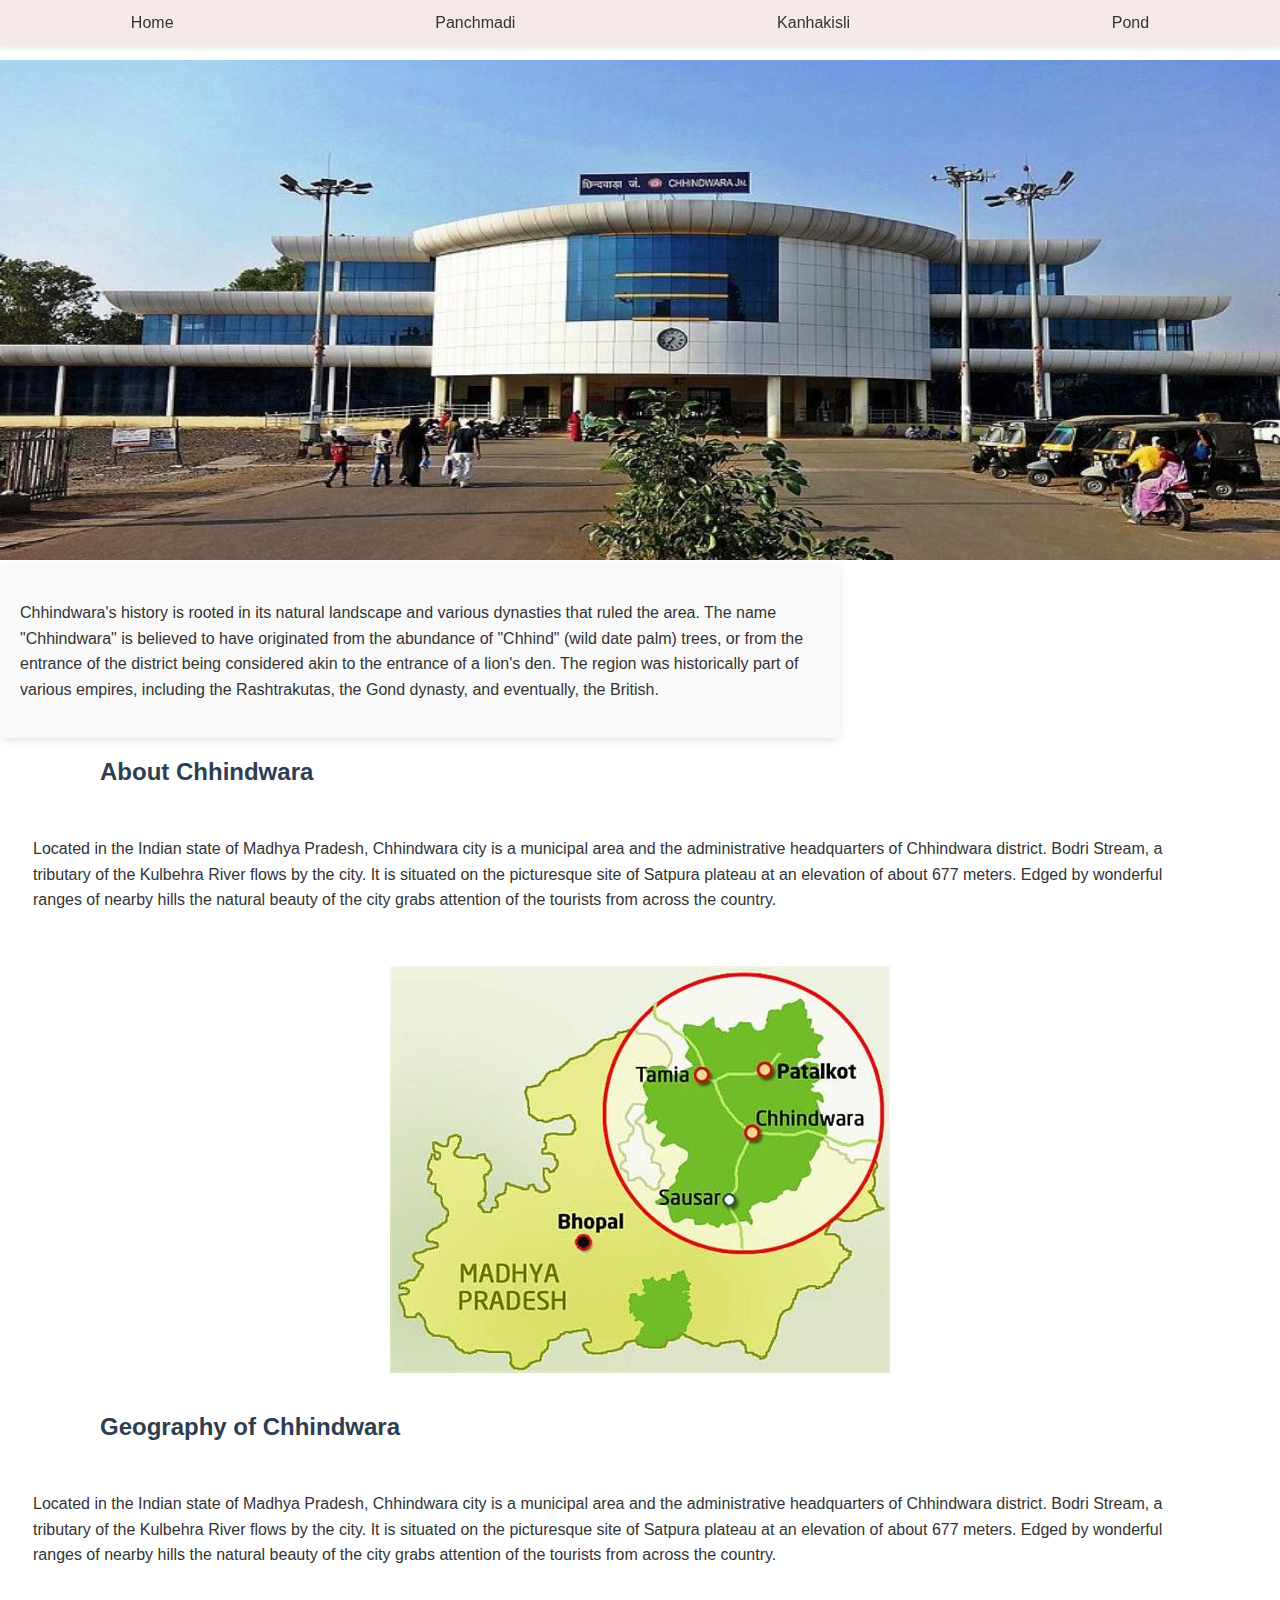
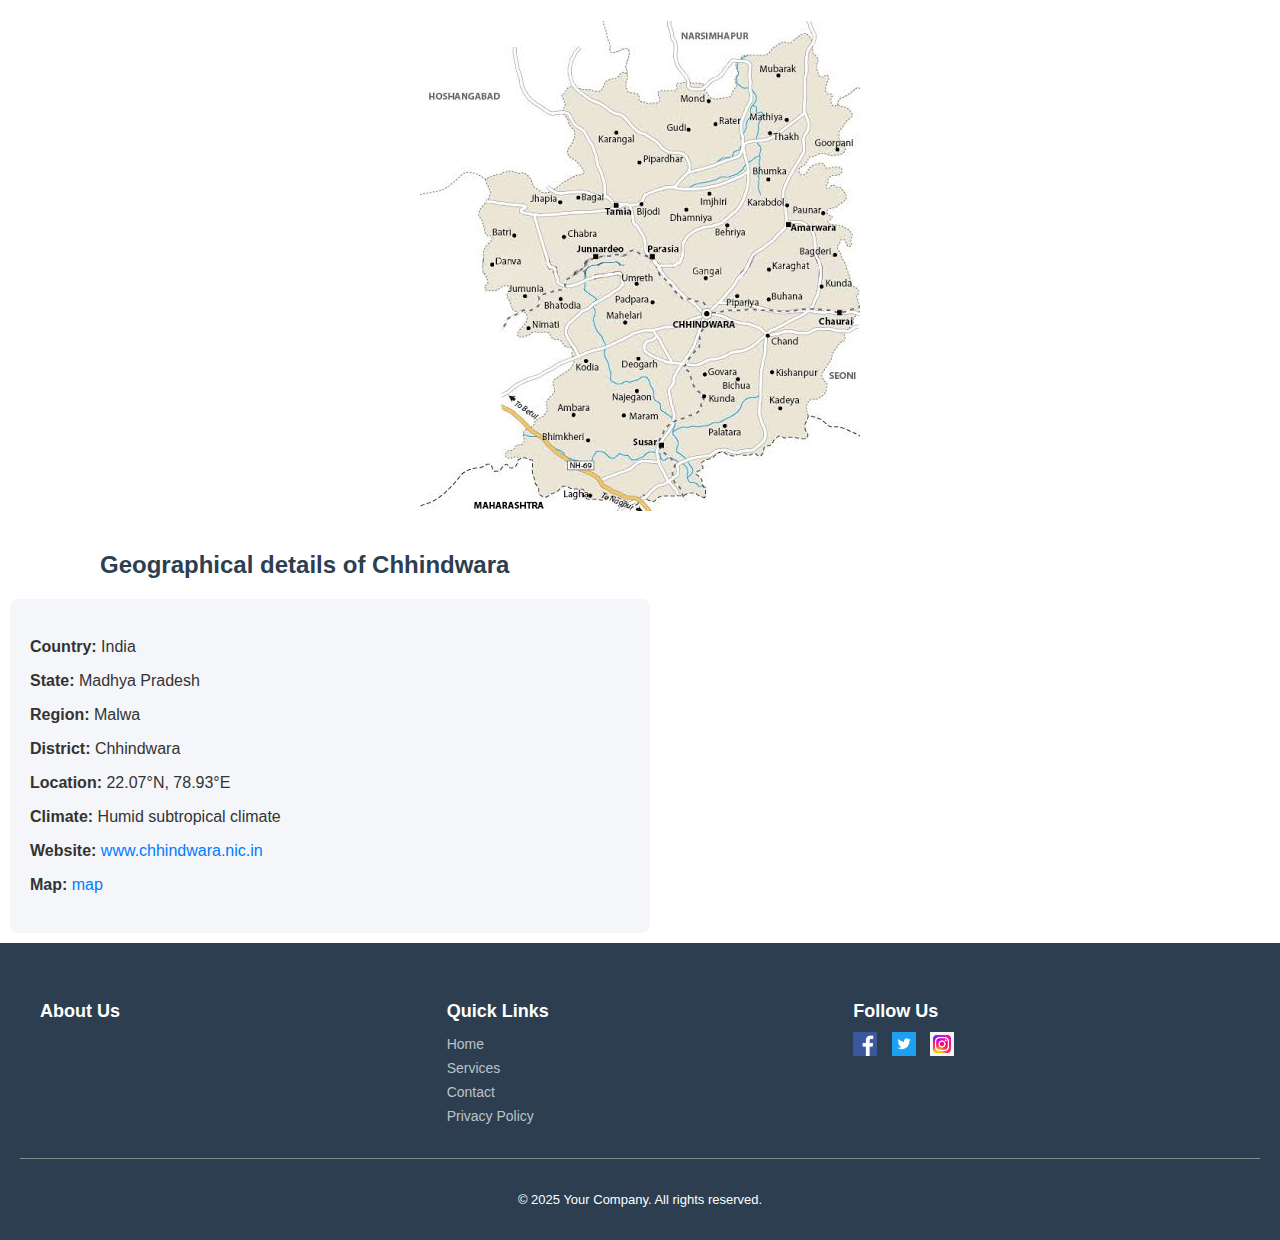
<file: index.html>
<!DOCTYPE html>
<html lang="en">
<head>
    <meta charset="UTF-8">
    <meta name="viewport" content="width=device-width, initial-scale=1.0">
    <title>Document</title>
    <link rel="stylesheet" href="index.css">
</head>
<body>
    <div>
    
        <nav id="navbar">
       
       
            <ul class="menu">
                
                <li><a href="index.html">Home</a></li>
                <li><a href="pachmadi.html">Panchmadi</a></li>
                <li><a href="kanhakisli.html">Kanhakisli</a></li>
                
             
                <li><a href="#">Pond</a></li>
            </ul>
        </nav>
    </div>

    
    
    <div class="image">
        <img src="/images/chhindwara.jpeg" alt="">
    </div>
    
<div class="history_con">
    <p>Chhindwara's history is rooted in its natural landscape and various dynasties that ruled the area. The name "Chhindwara" is believed to have originated from the abundance of "Chhind" (wild date palm) trees, or from the entrance of the district being considered akin to the entrance of a lion's den. The region was historically part of various empires, including the Rashtrakutas, the Gond dynasty, and eventually, the British.</p>

</div>


<h2>About Chhindwara</h2>
<div class="about">
    <p>Located in the Indian state of Madhya Pradesh, Chhindwara city is a municipal area and the administrative headquarters of Chhindwara district. Bodri Stream, a tributary of the Kulbehra River flows by the city. It is situated on the picturesque site of Satpura plateau at an elevation of about 677 meters. Edged by wonderful ranges of nearby hills the natural beauty of the city grabs attention of the tourists from across the country.</p>
</div>

<div class="map">
    <img src="/images/map.jpeg" alt="">
</div>



<div>
<h2 >Geography of Chhindwara</h2></div>
<div class="about">
    <p>Located in the Indian state of Madhya Pradesh, Chhindwara city is a municipal area and the administrative headquarters of Chhindwara district. Bodri Stream, a tributary of the Kulbehra River flows by the city. It is situated on the picturesque site of Satpura plateau at an elevation of about 677 meters. Edged by wonderful ranges of nearby hills the natural beauty of the city grabs attention of the tourists from across the country.</p>
</div>

<div class="map">
    <img src="/images/geo.jpeg" alt="">
</div>




<div>
    <h2>Geographical details of Chhindwara</h2></div>

    <div class="location-card">
        
        <ul>
            <li><strong>Country:</strong> India</li>
            <li><strong>State:</strong> Madhya Pradesh</li>
            <li><strong>Region:</strong> Malwa</li>
            <li><strong>District:</strong> Chhindwara</li>
            <li><strong>Location:</strong> 22.07°N, 78.93°E</li>
            <li><strong>Climate:</strong> Humid subtropical climate</li>
            <li><strong>Website:</strong> <a href="https://www.chhindwaraonline.in/guide/geography-of-chhindwara" target="_blank">www.chhindwara.nic.in</a></li>
            <li><strong>Map:</strong><a href="https://maps.app.goo.gl/6HKKDdAeTQd3vDPM8"> map</a></li>
        </ul>
    </div>
    

    <!-- footer -->
    <footer class="footer">
        <div class="footer-container">
          <div class="footer-section about">
            <h3>About Us</h3>
            
          </div>
      
          <div class="footer-section links">
            <h3>Quick Links</h3>
            <ul>
              <li><a href="#">Home</a></li>
              <li><a href="#">Services</a></li>
              <li><a href="#">Contact</a></li>
              <li><a href="#">Privacy Policy</a></li>
            </ul>
          </div>
      
          <div class="footer-section social">
            <h3>Follow Us</h3>
            <div class="social-icons">
              <a href="#"><img src="images/facebock.jpeg" alt="Facebook" /></a>
              <a href="#"><img src="images/twiter.jpeg" alt="Twitter" /></a>
              <a href="#"><img src="/images/insta.jpeg" alt="Instagram" /></a>
            </div>
          </div>
        </div>
        <div class="footer-bottom">
          <p>&copy; 2025 Your Company. All rights reserved.</p>
        </div>
      </footer>
          

</body>
</html>
</file>
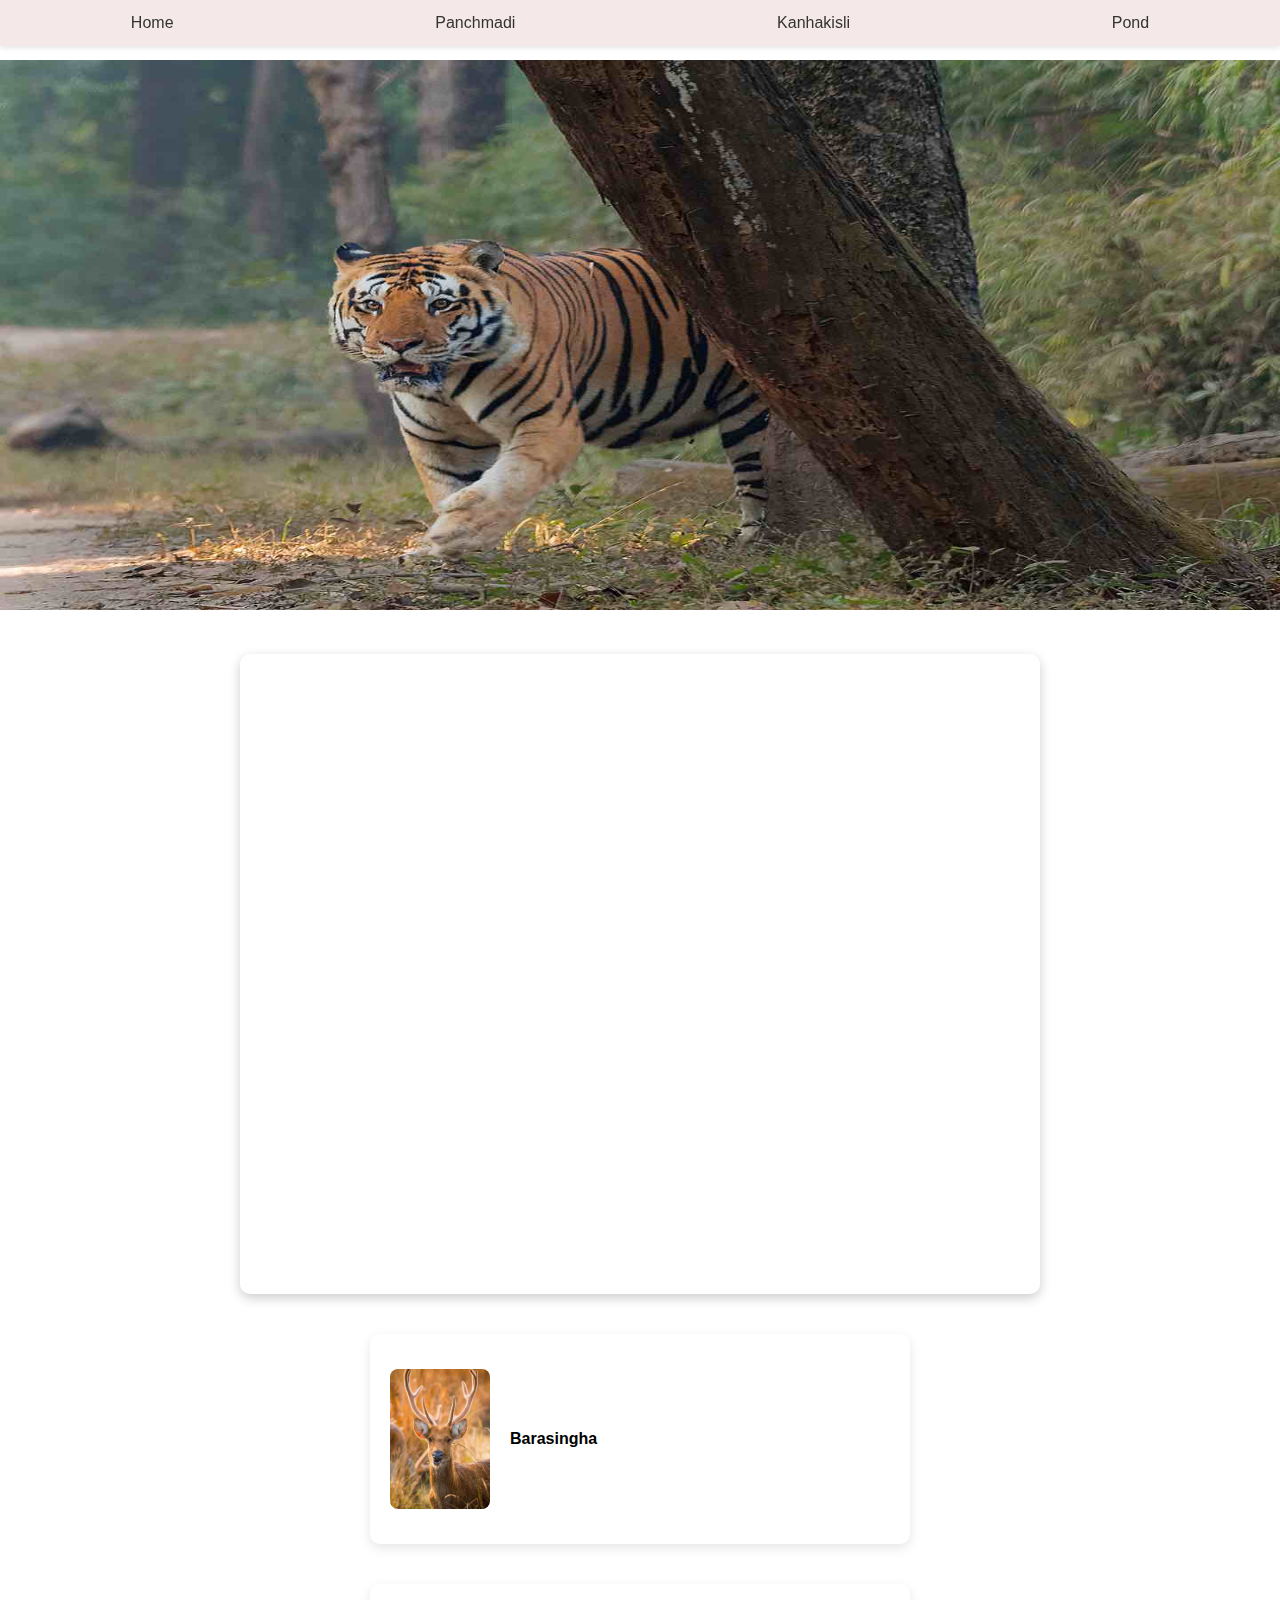
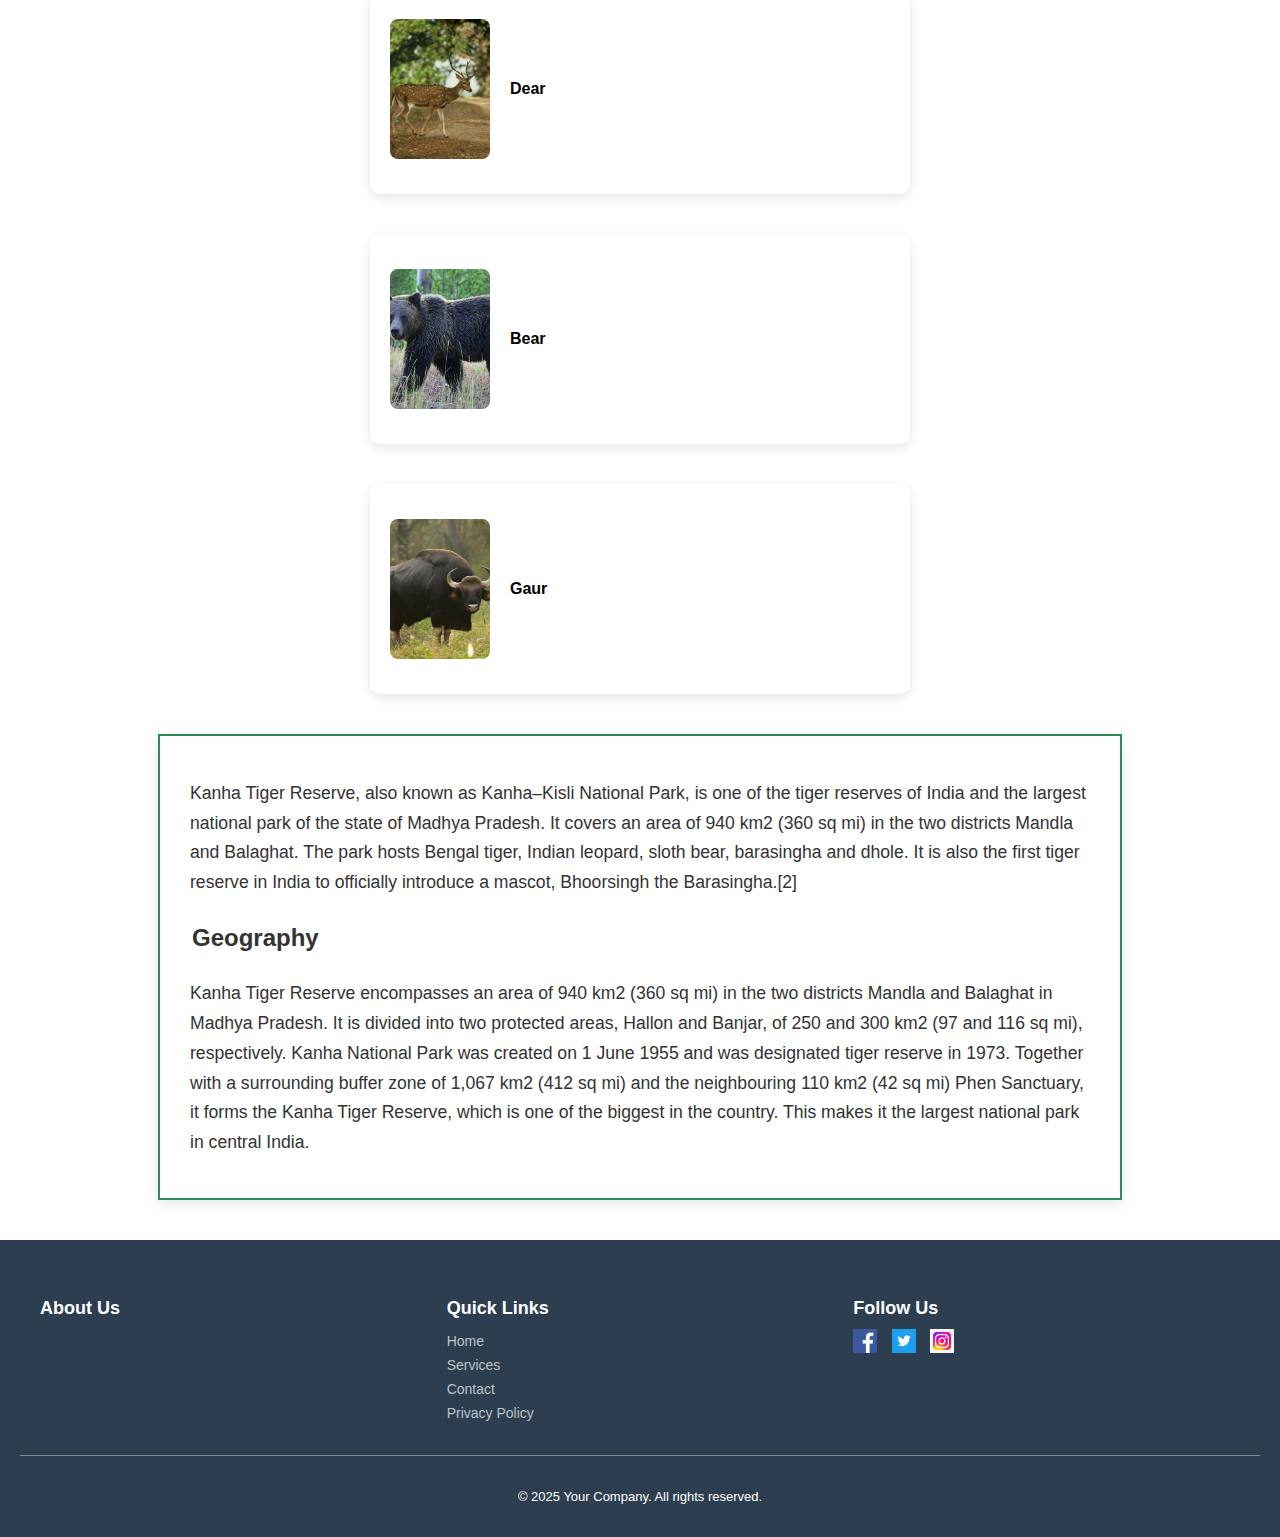
<file: kanhakisli.html>
<!DOCTYPE html>
<html lang="en">
<head>
    <meta charset="UTF-8">
    <meta name="viewport" content="width=device-width, initial-scale=1.0">
    <title>Document</title>
    <link rel="stylesheet" href="kanhakisli.css">
</head>
<body>
    <div>
    
        <nav id="navbar">
       
       
            <ul class="menu">
                
                <li><a href="index.html">Home</a></li>
                <li><a href="pachmadi.html">Panchmadi</a></li>
                <li><a href="kanhakisli.html">Kanhakisli</a></li>
               
                
                
                <li><a href="#">Pond</a></li>
            </ul>
        </nav>
    </div>

    
    
    <div class="image">
        <img src="/images/kanhakisli1.jpeg" alt="">
    </div>
    

    <div class="video-wrapper">
        <iframe 
          width="100%" 
          height="400" 
          src="https://www.youtube.com/embed/bxze4IkqDzQ" 
          title="Kanha Kisli" 
          frameborder="0" 
          allow="accelerometer; autoplay; clipboard-write; encrypted-media; gyroscope; picture-in-picture" 
          allowfullscreen>
        </iframe>
      </div>
      

      <div class="cart">
       
      
        <div class="cart-item">
          <img src="images/animal1.jpeg" alt="Product 1">
          
            <h4>Barasingha</h4>
           
          </div>
        </div>
      

        <div class="cart">
       
      
            <div class="cart-item">
              <img src="images/animal2.jpeg" alt="Product 1">
              
                <h4>Dear</h4>
               
              </div>
            </div>
              

            <div class="cart">
       
      
                <div class="cart-item">
                  <img src="images/animal3.jpeg" alt="Product 1">
                  
                    <h4>Bear</h4>
                   
                  </div>
                </div>
                  

                <div class="cart">
       
      
                    <div class="cart-item">
                      <img src="images/animal4.jpeg" alt="Product 1">
                      
                        <h4>Gaur</h4>
                       
                      </div>
                    </div>       
               
        
      

        <div class="kanhainfo">
            <p>Kanha Tiger Reserve, also known as Kanha–Kisli National Park, is one of the tiger reserves of India and the largest national park of the state of Madhya Pradesh. It covers an area of 940 km2 (360 sq mi) in the two districts Mandla and Balaghat. The park hosts Bengal tiger, Indian leopard, sloth bear, barasingha and dhole. It is also the first tiger reserve in India to officially introduce a mascot, Bhoorsingh the Barasingha.[2]</p>
            <h2 style="margin-left: 2px;">Geography</h2>
            <p>Kanha Tiger Reserve encompasses an area of 940 km2 (360 sq mi) in the two districts Mandla and Balaghat in Madhya Pradesh. It is divided into two protected areas, Hallon and Banjar, of 250 and 300 km2 (97 and 116 sq mi), respectively. Kanha National Park was created on 1 June 1955 and was designated tiger reserve in 1973. Together with a surrounding buffer zone of 1,067 km2 (412 sq mi) and the neighbouring 110 km2 (42 sq mi) Phen Sanctuary, it forms the Kanha Tiger Reserve, which is one of the biggest in the country. This makes it the largest national park in central India.</p>
        </div>            


    <footer class="footer">
        <div class="footer-container">
          <div class="footer-section about">
            <h3>About Us</h3>
            
          </div>
      
          <div class="footer-section links">
            <h3>Quick Links</h3>
            <ul>
              <li><a href="#">Home</a></li>
              <li><a href="#">Services</a></li>
              <li><a href="#">Contact</a></li>
              <li><a href="#">Privacy Policy</a></li>
            </ul>
          </div>
      
          <div class="footer-section social">
            <h3>Follow Us</h3>
            <div class="social-icons">
              <a href="#"><img src="images/facebock.jpeg" alt="Facebook" /></a>
              <a href="#"><img src="images/twiter.jpeg" alt="Twitter" /></a>
              <a href="#"><img src="/images/insta.jpeg" alt="Instagram" /></a>
            </div>
          </div>
        </div>
        <div class="footer-bottom">
          <p>&copy; 2025 Your Company. All rights reserved.</p>
        </div>
      </footer>
          













</body>
</html>
</file>
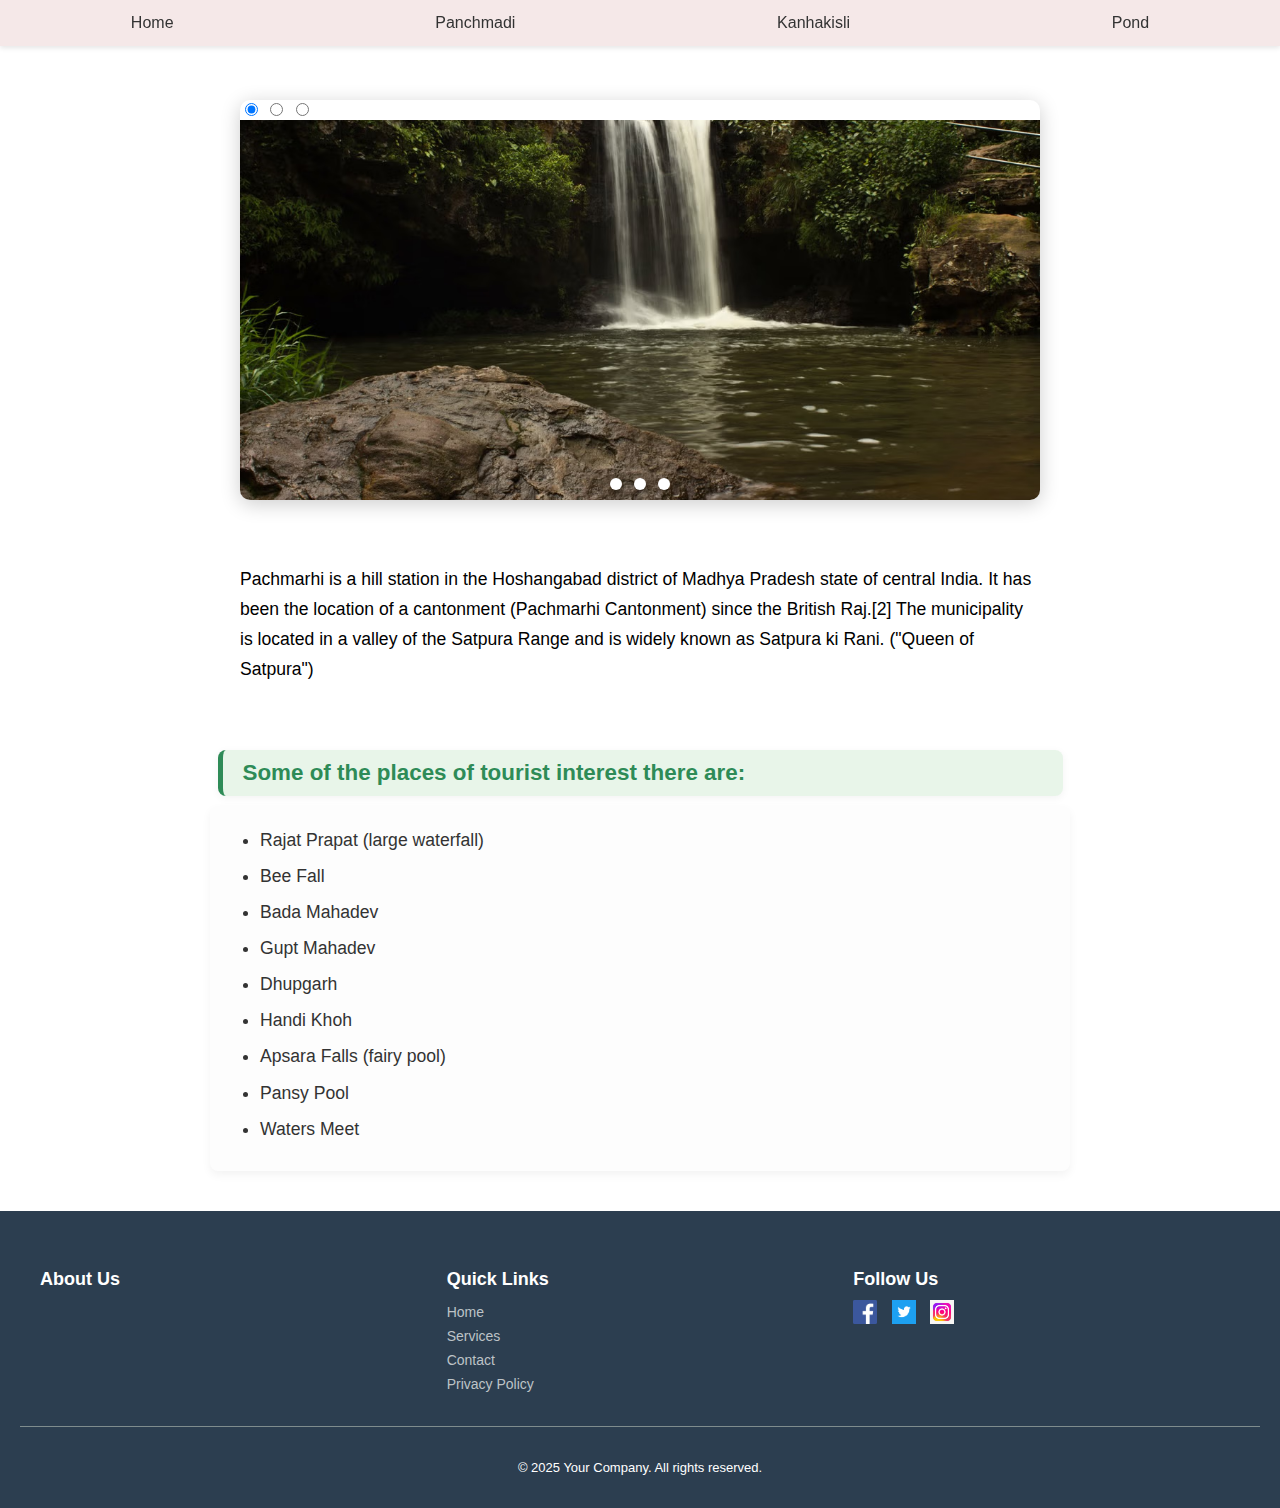
<file: pachmadi.html>
<!DOCTYPE html>
<html lang="en">
<head>
    <meta charset="UTF-8">
    <meta name="viewport" content="width=device-width, initial-scale=1.0">
    <title>Document</title>
    <link rel="stylesheet" href="pachmadi.css">
</head>
<body>
    <div>
    
        <nav id="navbar">
       
       
            <ul class="menu">
                
                <li><a href="index.html">Home</a></li>
                <li><a href="pachmadi.html">Panchmadi</a></li>
                <li><a href="kanhakisli.html">Kanhakisli</a></li>
                
                
                
                <li><a href="#">Pond</a></li>
            </ul>
        </nav>
    </div>
    <div class="slider">
        <input type="radio" name="slider" id="slide1" checked>
        <input type="radio" name="slider" id="slide2">
        <input type="radio" name="slider" id="slide3">
      
        <div class="slides">
          <div class="slide s1"><img src="images/pachmadi3.jpeg" alt="Slide 1"></div>
          <div class="slide s2"><img src="images/pachmadi1.jpeg" alt="Slide 2"></div>
          <div class="slide s3"><img src="images/pachmadi2.jpeg" alt="Slide 3"></div>
        </div>
      
        <div class="navigation">
          <label for="slide1"></label>
          <label for="slide2"></label>
          <label for="slide3"></label>
        </div>
      </div>
    

    <div class="pach"> 
        <p>Pachmarhi is a hill station in the Hoshangabad district of Madhya Pradesh state of central India. It has been the location of a cantonment (Pachmarhi Cantonment) since the British Raj.[2] The municipality is located in a valley of the Satpura Range and is widely known as Satpura ki Rani. ("Queen of Satpura")</p>
    </div>  

     <div class="check">
        <h3>Some of the places of tourist interest there are:</h3>
     </div>
     <div class="list">
        <ul>
            <li>Rajat Prapat (large waterfall)</li>
            <li>Bee Fall</li>
            <li>Bada Mahadev</li>
            <li>Gupt Mahadev</li>
            <li>Dhupgarh </li>
            <li>Handi Khoh</li>
            <li>Apsara Falls (fairy pool)</li>
            <li>Pansy Pool</li>
            <li>Waters Meet</li>
        </ul>
     </div>




     <footer class="footer">
        <div class="footer-container">
          <div class="footer-section about">
            <h3>About Us</h3>
            
          </div>
      
          <div class="footer-section links">
            <h3>Quick Links</h3>
            <ul>
              <li><a href="#">Home</a></li>
              <li><a href="#">Services</a></li>
              <li><a href="#">Contact</a></li>
              <li><a href="#">Privacy Policy</a></li>
            </ul>
          </div>
      
          <div class="footer-section social">
            <h3>Follow Us</h3>
            <div class="social-icons">
              <a href="#"><img src="images/facebock.jpeg" alt="Facebook" /></a>
              <a href="#"><img src="images/twiter.jpeg" alt="Twitter" /></a>
              <a href="#"><img src="/images/insta.jpeg" alt="Instagram" /></a>
            </div>
          </div>
        </div>
        <div class="footer-bottom">
          <p>&copy; 2025 Your Company. All rights reserved.</p>
        </div>
      </footer>
          

</body>
</html>
</file>
<file: index.css>
body {
    margin: 0;
    font-family: Arial, sans-serif;
    padding-top: 60px; 
}


@media (max-width: 768px) {
    body {
        font-size: 14px;
    }
}

@media (min-width: 769px) {
    body {
        font-size: 16px;
    }
}


#navbar {
    background-color: rgb(245, 232, 232);
    position: fixed;
    top: 0;
    width: 100%;
    z-index: 1000;
    box-shadow: 0 2px 5px rgba(0, 0, 0, 0.1);
}


.menu {
    display: flex;
    list-style: none;
    padding: 0;
    margin: 0;
    justify-content: space-around;
}


.menu li a {
    color: #333;  
    text-decoration: none;
    padding: 14px 20px;
    display: block;
    transition: background-color 0.3s;
}

.menu li a:hover {
    background-color: #8c8989;
    color: white;
}


h2 {
    font-size: 24px; 
    margin-left: 100px;
}


@media (max-width: 600px) {
    .menu {
        flex-direction: column;
        align-items: center;
    }
}


.image{
    text-align: center;
    
}

.image img {
   
    height: 500px;
    width: 100%;
   
   
}



@media (max-width: 768px) {
    .image img {
        height: 300px;
    }
}



    .history_con {
        max-width: 800px;
       
        padding: 20px;
        background-color: #f9f9f9;
       
        box-shadow: 0 2px 8px rgba(0, 0, 0, 0.1);
        font-family: 'Segoe UI', Tahoma, Geneva, Verdana, sans-serif;
        font-size: 16px;
        line-height: 1.6;
        color: #333;
        border-radius: 5px;
    }



   
    h2 {
        margin-top: 20px;
        font-family: 'Segoe UI', Tahoma, Geneva, Verdana, sans-serif;
        color: #2c3e50;
        
    }

    .about p{
        width: 90%;
        margin: 3px;
        padding: 30px;
        background-color:white;
        
        
        border-radius: 6px;
        font-family: 'Segoe UI', Tahoma, Geneva, Verdana, sans-serif;
        font-size: 16px;
        line-height: 1.6;
        color: #333;
    }

    @media (max-width: 768px) {
        h2 {
            margin-left: 20px;
            font-size: 20px;
        }

        .about {
            padding: 15px;
            font-size: 15px;
        }
    }

    @media (max-width: 480px) {
        h2 {
            margin-left: 10px;
            font-size: 18px;
        }

        .about {
            padding: 10px;
            font-size: 14px;
        }
    }



    .map {
        display: flex;
        justify-content: center;
        align-items: center;
        padding: 20px;
    }
    
    .map img {
        max-width: 100%;
        height: auto;
      
        
    }
    

    
    
    .location-card {
        max-width: 600px;
        margin: 10px ;
        padding: 20px;
        background-color: #f4f6f9;
        
        
        border-radius: 8px;
        font-family: 'Segoe UI', Tahoma, Geneva, Verdana, sans-serif;
        color: #333;
    }
    
    .location-card h2 {
        margin-bottom: 15px;
        font-size: 24px;
        color: #2c3e50;
    }
    
    .location-card ul {
        list-style: none;
        padding: 0;
    }
    
    .location-card li {
        margin-bottom: 10px;
        font-size: 16px;
        line-height: 1.5;
    }
    
    .location-card a {
        color: #007BFF;
        text-decoration: none;
    }
    
    .location-card a:hover {
        text-decoration: underline;
    }
    
    /* Responsive font sizing */
    @media (max-width: 600px) {
        .location-card {
            padding: 15px;
        }
    
        .location-card h2 {
            font-size: 20px;
        }
    
        .location-card li {
            font-size: 14px;
        }
    }
    


/* footer */

.footer {
    background-color: #2c3e50;
    color: #ffffff;
    padding: 40px 20px 20px;
    font-family: Arial, sans-serif;
  }
  
  .footer-container {
    display: flex;
    flex-wrap: wrap;
    justify-content: space-between;
    gap: 20px;
    max-width: 1200px;
    margin: 0 auto;
  }
  
  .footer-section {
    flex: 1 1 250px;
  }
  
  .footer-section h3 {
    margin-bottom: 10px;
    font-size: 18px;
    color: #ffffff;
  }
  
  .footer-section p,
  .footer-section ul,
  .footer-section a {
    font-size: 14px;
    color: #bdc3c7;
    text-decoration: none;
  }
  
  .footer-section ul {
    list-style: none;
    padding: 0;
  }
  
  .footer-section ul li {
    margin-bottom: 8px;
  }
  
  .social-icons a img {
    width: 24px;
    margin-right: 10px;
    vertical-align: middle;
  }
  
  .footer-bottom {
    text-align: center;
    padding-top: 20px;
    border-top: 1px solid #7f8c8d;
    margin-top: 20px;
    font-size: 13px;
  }
  
  /* Responsive */
  @media (max-width: 768px) {
    .footer-container {
      flex-direction: column;
      align-items: center;
      text-align: center;
    }
  
    .footer-section {
      margin-bottom: 20px;
    }
  
    .social-icons a img {
      margin: 0 8px;
    }
  }
</file>
<file: kanhakisli.css>
body {
    margin: 0;
    font-family: Arial, sans-serif;
    padding-top: 60px; 
}


@media (max-width: 768px) {
    body {
        font-size: 14px;
    }
}

@media (min-width: 769px) {
    body {
        font-size: 16px;
    }
}


#navbar {
    background-color: rgb(245, 232, 232);
    position: fixed;
    top: 0;
    width: 100%;
    z-index: 1000;
    box-shadow: 0 2px 5px rgba(0, 0, 0, 0.1);
}


.menu {
    display: flex;
    list-style: none;
    padding: 0;
    margin: 0;
    justify-content: space-around;
}


.menu li a {
    color: #333;  
    text-decoration: none;
    padding: 14px 20px;
    display: block;
    transition: background-color 0.3s;
}

.menu li a:hover {
    background-color: #8c8989;
    color: white;
}


h2 {
    font-size: 24px; 
    margin-left: 100px;
}


@media (max-width: 600px) {
    .menu {
        flex-direction: column;
        align-items: center;
    }
}


.image{
    text-align: center;
    
}

.image img {
   
    height: 550px;
    width: 100%;
   
   
}



@media (max-width: 768px) {
    .image img {
        height: 300px;
    }
}


/* footer */

.footer {
    background-color: #2c3e50;
    color: #ffffff;
    padding: 40px 20px 20px;
    font-family: Arial, sans-serif;
  }
  
  .footer-container {
    display: flex;
    flex-wrap: wrap;
    justify-content: space-between;
    gap: 20px;
    max-width: 1200px;
    margin: 0 auto;
  }
  
  .footer-section {
    flex: 1 1 250px;
  }
  
  .footer-section h3 {
    margin-bottom: 10px;
    font-size: 18px;
    color: #ffffff;
  }
  
  .footer-section p,
  .footer-section ul,
  .footer-section a {
    font-size: 14px;
    color: #bdc3c7;
    text-decoration: none;
  }
  
  .footer-section ul {
    list-style: none;
    padding: 0;
  }
  
  .footer-section ul li {
    margin-bottom: 8px;
  }
  
  .social-icons a img {
    width: 24px;
    margin-right: 10px;
    vertical-align: middle;
  }
  
  .footer-bottom {
    text-align: center;
    padding-top: 20px;
    border-top: 1px solid #7f8c8d;
    margin-top: 20px;
    font-size: 13px;
  }
  
  /* Responsive */
  @media (max-width: 768px) {
    .footer-container {
      flex-direction: column;
      align-items: center;
      text-align: center;
    }
  
    .footer-section {
      margin-bottom: 20px;
    }
  
    .social-icons a img {
      margin: 0 8px;
    }
  }
  

  .video-wrapper {
    position: relative;
    width: 90%;
    max-width: 800px;
    margin: 40px auto;
    padding-top: 50%; 
    border-radius: 10px;
    overflow: hidden;
    box-shadow: 0 4px 12px rgba(0, 0, 0, 0.2);
  }
  
  .video-wrapper iframe {
    position: absolute;
    top: 0;
    left: 0;
    width: 100%;
    height: 100%;
    border: none;
    border-radius: 10px;
  }
  


  .cart {
    max-width: 500px;
    margin: 40px auto;
    padding: 20px;
    background-color: #ffffff;
    border-radius: 10px;
    box-shadow: 0 4px 12px rgba(0,0,0,0.1);
    font-family: 'Segoe UI', sans-serif;
  }
  
  .cart-item {
    display: flex;
    align-items: center;
    gap: 20px;
    border-bottom: 1px solid #eee;
    padding: 15px 0;
  }
  
  .cart-item:last-child {
    border-bottom: none;
  }
  
  .cart-item img {
    width: 100px;
    height: 140px;
    object-fit: cover;
    border-radius: 8px;
  }
  
  .item-info h4 {
    margin: 0;
    font-size: 1.2rem;
    color: #333;
  }
  
  /* ✅ Responsive for smaller screens */
  @media (max-width: 600px) {
    .cart-item {
      flex-direction: column;
      align-items: flex-start;
    }
  
    .cart-item img {
      margin-bottom: 10px;
    }
  
    .item-info h4 {
      font-size: 1.1rem;
    }
  }
  



  .kanhainfo {
    max-width: 900px;
    margin: 40px auto;
    padding: 25px 30px;
    background-color:white;
    border: 2px solid #2e8b57;
    border-radius: 0px;
    box-shadow: 0 4px 12px rgba(0,0,0,0.1);
    font-family: 'Segoe UI', Tahoma, Geneva, Verdana, sans-serif;
    color: #333;
    line-height: 1.7;
    font-size: 1.1rem;
  }
  
  .kanhainfo p {
    margin-bottom: 15px;
  }
  
  /* ✅ Responsive Design for Mobile */
  @media (max-width: 600px) {
    .kanhainfo {
      padding: 20px 15px;
      font-size: 1rem;
      margin: 20px 10px;
    }
  
    .kanhainfo p {
      margin-bottom: 12px;
    }
  }
</file>
<file: pachmadi.css>
body {
    margin: 0;
    font-family: Arial, sans-serif;
    padding-top: 60px; 
}


@media (max-width: 768px) {
    body {
        font-size: 14px;
    }
}

@media (min-width: 769px) {
    body {
        font-size: 16px;
    }
}


#navbar {
    background-color: rgb(245, 232, 232);
    position: fixed;
    top: 0;
    width: 100%;
    z-index: 1000;
    box-shadow: 0 2px 5px rgba(0, 0, 0, 0.1);
}


.menu {
    display: flex;
    list-style: none;
    padding: 0;
    margin: 0;
    justify-content: space-around;
}


.menu li a {
    color: #333;  
    text-decoration: none;
    padding: 14px 20px;
    display: block;
    transition: background-color 0.3s;
}

.menu li a:hover {
    background-color: #8c8989;
    color: white;
}

h2 {
    font-size: 24px; 
    margin-left: 100px;
}


@media (max-width: 600px) {
    .menu {
        flex-direction: column;
        align-items: center;
    }
}


.slider {
    width: 90%;
    max-width: 800px;
    aspect-ratio: 2 / 1; /* Keeps 800x400 ratio */
    overflow: hidden;
    position: relative;
    margin: 40px auto;
    border-radius: 10px;
    box-shadow: 0 4px 20px rgba(0,0,0,0.2);
  }
  
  .slides {
    display: flex;
    width: 100%; /* Adjust based on number of slides */
    height: 100%;
    transition: transform 0.6s ease;
  }
  
  .slide {
    width: 100%;
    flex-shrink: 0;
  }
  
  .slide img {
    width: 100%;
    height: 100%;
    object-fit: cover;
  }
  
  .navigation {
    position: absolute;
    bottom: 10px;
    left: 50%;
    transform: translateX(-50%);
    display: flex;
  }
  
  .navigation label {
    width: 12px;
    height: 12px;
    border-radius: 50%;
    background: #fff;
    margin: 0 6px;
    cursor: pointer;
    box-shadow: 0 2px 6px rgba(0,0,0,0.3);
    transition: background 0.3s;
  }
  
  .navigation label:hover {
    background: #333;
  }
  
  /* Radio Input Slide Logic */
  #slide1:checked ~ .slides { transform: translateX(0%); }
  #slide2:checked ~ .slides { transform: translateX(-100%); }
  #slide3:checked ~ .slides { transform: translateX(-200%); }
  
  /* 🔁 Media Query for Small Screens */
  @media (max-width: 480px) {
    .navigation label {
      width: 10px;
      height: 10px;
      margin: 0 4px;
    }
  
    .slider {
      aspect-ratio: 16 / 9; /* Better for mobile screens */
    }
  }
  

  .pach {
    max-width: 800px;
    margin: 40px auto;
    padding: 25px 30px;
    background-color: white;
    
 
    
    font-family: 'Segoe UI', Tahoma, Geneva, Verdana, sans-serif;
    color:black;
    line-height: 1.7;
    font-size: 1.1rem;
  }
  
  .pach p {
    margin: 0;
  }
  
  /* ✅ Responsive tweaks for small screens */
  @media (max-width: 600px) {
    .pach {
      padding: 20px 15px;
      font-size: 1rem;
      margin: 20px 10px;
    }
  }
  

  
  
  .check {
    max-width: 800px;
    margin: 40px auto 10px auto;
    padding: 10px 20px;
    background-color: #e8f5e9; /* Light green background */
    border-left: 5px solid #2e8b57;
    border-radius: 8px;
    box-shadow: 0 2px 8px rgba(0,0,0,0.05);
    font-family: 'Segoe UI', Tahoma, Geneva, Verdana, sans-serif;
  }
  
  .check h3 {
    margin: 0;
    font-size: 1.4rem;
    color: #2e8b57;
  }
  
  .list {
    max-width: 800px;
    margin: 10px auto 40px auto;
    padding: 20px 30px;
    background-color: #fdfdfd;
    border-radius: 8px;
    box-shadow: 0 4px 10px rgba(0,0,0,0.05);
    font-family: 'Segoe UI', Tahoma, Geneva, Verdana, sans-serif;
  }
  
  .list ul {
    list-style: disc;
    padding-left: 20px;
    margin: 0;
    color: #333;
    font-size: 1.1rem;
    line-height: 1.6;
  }
  
  .list li {
    margin-bottom: 8px;
  }
  

  @media (max-width: 600px) {
    .check, .list {
      padding: 15px 15px;
      margin: 20px 10px;
    }
  
    .check h3 {
      font-size: 1.2rem;
    }
  
    .list ul {
      font-size: 1rem;
    }
  }
  
  
  .footer {
    background-color: #2c3e50;
    color: #ffffff;
    padding: 40px 20px 20px;
    font-family: Arial, sans-serif;
  }
  
  .footer-container {
    display: flex;
    flex-wrap: wrap;
    justify-content: space-between;
    gap: 20px;
    max-width: 1200px;
    margin: 0 auto;
  }
  
  .footer-section {
    flex: 1 1 250px;
  }
  
  .footer-section h3 {
    margin-bottom: 10px;
    font-size: 18px;
    color: #ffffff;
  }
  
  .footer-section p,
  .footer-section ul,
  .footer-section a {
    font-size: 14px;
    color: #bdc3c7;
    text-decoration: none;
  }
  
  .footer-section ul {
    list-style: none;
    padding: 0;
  }
  
  .footer-section ul li {
    margin-bottom: 8px;
  }
  
  .social-icons a img {
    width: 24px;
    margin-right: 10px;
    vertical-align: middle;
  }
  
  .footer-bottom {
    text-align: center;
    padding-top: 20px;
    border-top: 1px solid #7f8c8d;
    margin-top: 20px;
    font-size: 13px;
  }
  
  /* Responsive */
  @media (max-width: 768px) {
    .footer-container {
      flex-direction: column;
      align-items: center;
      text-align: center;
    }
  
    .footer-section {
      margin-bottom: 20px;
    }
  
    .social-icons a img {
      margin: 0 8px;
    }
  }
</file>
